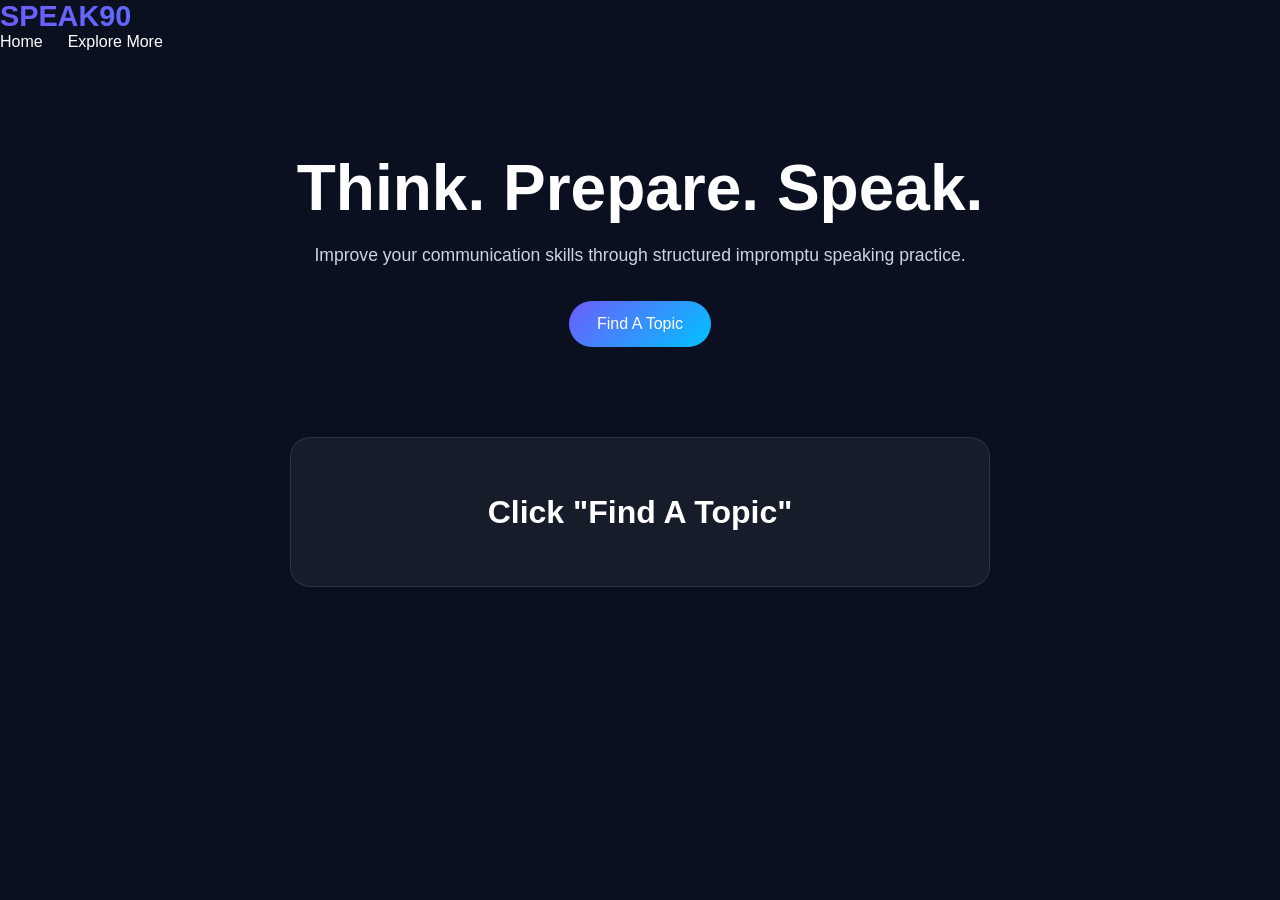
<file: index2.html>
<!DOCTYPE html>
<html lang="en">
<head>
    <meta charset="UTF-8">
    <meta name="viewport" content="width=device-width, initial-scale=1.0">
    <title>Speak90</title>

    <link rel="stylesheet" href="./assets/css/style.css"> 

    <link
        href="https://fonts.googleapispins:wght@300;400;500;600;700&display=swap
</head>

<body>

    

    <!-- Navbar -->
<nav class="navbar">
    <div class="logo">
    SPEAK90
    </div>

    <ul class="nav-links">
        <li>Home</a></li>
        <li>Explore More</a></li>
    </ul>
</nav>


    <section class="hero">

        <h1>Think. Prepare. Speak.</h1>
        <p>
            Improve your communication skills through
            structured impromptu speaking practice.
        </p>
        <button id="findTopicBtn" class="primary-btn">
            Find A Topic
        </button>
    </section>

    <section class="topic-section">
        <div id="shuffleBox" class="shuffle-box">
            Click "Find A Topic"
        </div>

        <div id="actionButtons" class="action-buttons hidden">

            <button id="prepareBtn" class="secondary-btn">
                Prepare for this Topic
            </button>

            <button id="speakBtn" class="primary-btn">
                Speak on this Topic
            </button>

        </div>

    </section>

    <script src="./assets/js/topic.js"></script>
    <script src="./assets/js/app.js"></script>

</body>
</html>
</file>
<file: assets/css/style.css>
/* =========================
   GLOBAL
========================= */

*{
    margin:0;
    padding:0;
    box-sizing:border-box;
    font-family:'Poppins',sans-serif;
}

body{
    background:#0B1020;
    color:white;
    min-height:100vh;
}

/* =========================
   NAVBAR
========================= */

.navbar{
    display:flex;
    justify-content:space-between;
    align-items:center;
    padding:20px 8%;
}

.logo{
    font-size:1.8rem;
    font-weight:700;

    background:linear-gradient(
        45deg,
        #6D5DFC,
        #00C2FF
    );

    -webkit-background-clip:text;
    -webkit-text-fill-color:transparent;
}

.nav-links{
    display:flex;
    list-style:none;
    gap:25px;
}

.nav-links a{
    text-decoration:none;
    color:white;
    transition:.3s;
}

.nav-links a:hover{
    color:#00C2FF;
}

/* =========================
   HERO SECTION
========================= */

.hero{
    text-align:center;
    margin-top:80px;
    padding:20px;
}

.hero h1{
    font-size:4rem;
    margin-bottom:20px;
}

.hero p{
    font-size:1.1rem;
    color:#cbd5e1;
    margin-bottom:35px;
}

/*============================
Brand
===========================*/
.brand-section{
    display:flex;
    align-items:center;
    gap:15px;
}

.creator-badge{
    display:flex;
    align-items:center;
    gap:10px;
}

.creator-badge span{
    color:#cbd5e1;
    font-size:0.9rem;
}

.instagram-btn{
    display:flex;
    align-items:center;
    gap:8px;

    padding:6px 12px;

    border:1px solid rgba(255,255,255,0.15);
    border-radius:25px;

    text-decoration:none;
    color:white;
    font-size:0.85rem;
    font-weight:500;

    transition:0.3s ease;
}

.instagram-btn i{
    color:#E1306C;
}

.instagram-btn:hover{
    border-color:#E1306C;
    transform:translateY(-2px);
}

/* =========================
   BUTTONS
========================= */

.primary-btn,
.secondary-btn{
    border:none;
    padding:14px 28px;
    border-radius:15px;
    cursor:pointer;
    font-size:1rem;
    transition:.3s;
    border-radius:40px;
}

.primary-btn{
    background:linear-gradient(
        135deg,
        #6D5DFC,
        #00C2FF
    );
    color:white;
}

.secondary-btn{
    background:#131C31;
    color:white;
    border:1px solid #2a3658;
}

.primary-btn:hover,
.secondary-btn:hover{
    transform:translateY(-3px);
}

/* =========================
   TOPIC SECTION
========================= */

.topic-section{
    margin-top:70px;
    display:flex;
    flex-direction:column;
    align-items:center;
    gap:25px;
}

.shuffle-box{
    width:700px;
    max-width:90%;
    min-height:150px;

    background:rgba(255,255,255,.05);
    backdrop-filter:blur(12px);

    border:1px solid rgba(255,255,255,.1);
    border-radius:20px;

    display:flex;
    justify-content:center;
    align-items:center;

    text-align:center;

    font-size:2rem;
    font-weight:600;

    padding:20px;
}

.action-buttons{
    display:flex;
    gap:15px;
}

.hidden{
    display:none;
}


.hidden{
    display:none;
}

#timerSection,
#countdownSection,
#speechSection,
#completeSection{
    text-align:center;
    margin-top:50px;
    padding:20px;
}

.progress-container{
    position:relative;
    width:220px;
    height:220px;
    margin:30px auto;
}

.progress-ring{
    transform:rotate(-90deg);
}

.progress-ring{
    overflow:visible;
}

.progress-bg{
    fill:none;
    stroke:#1f2a44;
    stroke-width:12;
}

.progress-ring-circle{
    fill:none;
    stroke:#00C2FF;
    stroke-width:12;
    stroke-linecap:round;

    stroke-dasharray:565.48;
    stroke-dashoffset:0;

    transition:stroke-dashoffset .5s linear;
}

.timer-text{
    position:absolute;
    top:50%;
    left:50%;

    transform:translate(-50%,-50%);

    font-size:2rem;
    font-weight:700;
}

#speechStage{
    color:#00C2FF;
    margin-top:20px;
}

/* ==========================
   TOPIC BANNER
========================== */

.topic-banner{

    width:90%;
    max-width:900px;

    margin:25px auto;

    padding:15px 25px;

    text-align:center;

    background:rgba(255,255,255,0.05);

    backdrop-filter:blur(12px);

    border:1px solid rgba(255,255,255,0.1);

    border-radius:16px;
}

.topic-banner h2{

    font-size:1.5rem;
    color:#00C2FF;

    word-break:break-word;
}

#prepareSection{
    margin-top:60px;
}

/* =========================
   FOOTER
========================= */

.footer{
    margin-top:100px;
    padding:30px 20px;

    background:rgba(19, 28, 49, 0.8);

    border-top:1px solid rgba(255,255,255,.08);

    text-align:center;
    border-radius:40px;
}

.footer-content{
    max-width:1000px;
    margin:auto;
}

.footer-logo{
    font-size:2rem;
    font-weight:700;

    background:linear-gradient(
        135deg,
        #6D5DFC,
        #00C2FF
    );

    -webkit-background-clip:text;
    -webkit-text-fill-color:transparent;

    margin-bottom:10px;
}

.footer-text{
    color:#cbd5e1;
    margin-bottom:20px;
    font-size:.95rem;
}

.footer-links{
    display:flex;
    justify-content:center;
    gap:30px; 

    margin-bottom:20px;
}

.footer-links a{
    text-decoration:none;
    color:white;
    transition:.3s ease;
}

.footer-links a:hover{
    color:#00C2FF;
}

.footer-copy{
    color:#94a3b8;
    font-size:.85rem;
}

.countdown-actions{
    margin-top:20px;
}

.speech-title{
    margin-bottom:20px;
}

#completeSection{
    text-align:center;
}

/* ===========================
   SPEAK PAGE
=========================== */

.countdown-actions{
    margin-top:20px;
}

.speech-title{
    margin-bottom:20px;
}

#countdownSection,
#speechSection,
#completeSection{
    text-align:center;
    padding:20px;
}

#speechStage{
    margin-top:20px;
    color:#00C2FF;
    font-weight:600;
    font-size:1.2rem;
}

#completeSection h1{
    margin-bottom:25px;
}


/* Disabled +5 Button */

/* #addFiveBtn:disabled{

    opacity:.7;

    cursor:not-allowed;

    transform:none;
} */

#addFiveBtn:disabled{

    opacity:0.6;

    cursor:not-allowed;

    background:#334155;

    border:1px solid #475569;

    color:#cbd5e1;

    transform:none;
}


/* ===========================
   TABLET
=========================== */

@media screen and (max-width:768px){

    .progress-container{
        width:190px;
        height:190px;
    }

    .timer-text{
        font-size:1.6rem;
    }

    #speechStage{
        font-size:1rem;
    }
}


/* ===========================
   MOBILE
=========================== */

@media screen and (max-width:480px){

    #countdownSection,
    #speechSection,
    #completeSection{

        padding:15px;
    }

    .progress-container{
        width:160px;
        height:160px;
    }

    .timer-text{
        font-size:1.3rem;
    }

    #speechStage{
        font-size:.9rem;
        line-height:1.5;
    }

    #addFiveBtn{
        width:100%;
        max-width:250px;
    }

}

/* ==========================
   TIMER SCREENS
========================== */

#prepareSection,
#timerSection,
#speechSection,
#completeSection{
    text-align:center;
    margin-top:60px;
    padding:20px;
}

#prepareSection h2,
#speechSection h2,
#timerTitle{
    margin-bottom:20px;
}

#prepTimeSelect{
    padding:12px 20px;
    border:none;
    border-radius:12px;
    margin:20px;
    font-size:1rem;
    width:220px;
    max-width:90%;
    text-align:center;
}

.progress-container{
    position:relative;
    width:220px;
    height:220px;
    margin:30px auto;
}

.progress-ring{
    width:100%;
    height:100%;
    transform:rotate(-90deg);
}

.progress-bg{
    fill:none;
    stroke:#1f2a44;
    stroke-width:12;
}

.progress-ring-circle{
    fill:none;
    stroke:#00C2FF;
    stroke-width:12;
    stroke-linecap:round;
    stroke-dasharray: 565.48;
    stroke-dashoffset: 0;
    transition: stroke-dashoffset 0.5s linear;
}

.timer-text{
    position:absolute;
    top:50%;
    left:50%;
    transform:translate(-50%, -50%);

    font-size:2rem;
    font-weight:700;
}

#speechTopic{
    font-size:2rem;
    margin-bottom:20px;
}

#speechStage{
    margin-top:20px;
    color:#00C2FF;
    font-size:1.2rem;
    font-weight:600;
}

#completeSection h1{
    margin-bottom:30px;
}

/* ==========================
   TABLET
========================== */

@media screen and (max-width:768px){

    #prepareSection,
    #timerSection,
    #speechSection,
    #completeSection{
        padding:15px;
    }

    .progress-container{
        width:190px;
        height:190px;
    }

    .timer-text{
        font-size:1.7rem;
    }

    #speechTopic{
        font-size:1.6rem;
    }

    #speechStage{
        font-size:1rem;
    }

    #prepTimeSelect{
        width:200px;
        font-size:0.95rem;
    }
}

/* ==========================
   MOBILE
========================== */

@media screen and (max-width:480px){

    #prepareSection,
    #timerSection,
    #speechSection,
    #completeSection{
        margin-top:40px;
        padding:10px;
    }

    .progress-container{
        width:160px;
        height:160px;
    }

    .timer-text{
        font-size:1.4rem;
    }

    #speechTopic{
        font-size:1.3rem;
        line-height:1.4;
        padding:0 10px;
    }

    #speechStage{
        font-size:0.9rem;
        padding:0 10px;
    }

    #prepTimeSelect{
        width:180px;
        padding:10px;
        font-size:0.9rem;
    }

    #completeSection h1{
        font-size:1.8rem;
    }

    #completeSection button{
        width:90%;
        max-width:300px;
    }
}

/* ==========================
   LARGE SCREENS
========================== */

@media screen and (min-width:1440px){

    .progress-container{
        width:260px;
        height:260px;
    }

    .timer-text{
        font-size:2.3rem;
    }

    #speechTopic{
        font-size:2.3rem;
    }
}

/* =========================
   TABLET total
========================= */

@media screen and (max-width: 768px){

    .navbar{
        flex-direction:column;
        gap:15px;
        padding:20px;
    }

    .nav-links{
        gap:20px;
    }

    .hero h1{
        font-size:2.8rem;
    }

    .hero p{
        font-size:1rem;
    }

    .shuffle-box{
        font-size:1.5rem;
        min-height:130px;
    }

    .action-buttons{
        flex-direction:column;
        width:90%;
        max-width:350px;
    }

    .primary-btn,
    .secondary-btn{
        width:100%;
    }

    .footer-links{
        flex-direction:column;
        gap:15px;
    }
}

/* =========================
   MOBILE Total
========================= */

@media screen and (max-width: 480px){

    .logo{
        font-size:1.5rem;
    }

    .hero{
        margin-top:50px;
    }

    .hero h1{
        font-size:2rem;
        line-height:1.2;
    }

    .hero p{
        font-size:.9rem;
    }

    .shuffle-box{
        font-size:1.2rem;
        min-height:120px;
        padding:15px;
    }

    .footer-logo{
        font-size:1.6rem;
    }

    .footer-text{
        font-size:.9rem;
    }

    .footer-copy{
        font-size:.75rem;
    }
}


/* ==========================
   TIME BUTTONS
========================== */

.time-buttons{
    display:flex;
    justify-content:center;
    align-items:center;
    flex-wrap:wrap;
    gap:15px;

    margin:30px 0;
}

.time-btn{

    background:#131C31;

    color:white;

    border:1px solid #2a3658;

    padding:14px 22px;

    border-radius:14px;

    cursor:pointer;

    transition:.3s ease;
}

.time-btn:hover{
    transform:translateY(-3px);
}

.time-btn.active{

    background:linear-gradient(
        135deg,
        #6D5DFC,
        #00C2FF
    );

    border:none;
}

/*========================
Brand Responsive 
=========================*/
@media screen and (max-width:768px){

    .brand-section{
        flex-direction:column;
        gap:8px;
    }

    .creator-badge{
        flex-wrap:wrap;
        justify-content:center;
    }

}

/* ====================================
   RESPONSIVE - TABLET
==================================== */

@media screen and (max-width: 768px){

    .navbar{
        flex-direction:column;
        gap:15px;
        padding:20px;
    }

    .creator-badge{
        flex-wrap:wrap;
        justify-content:center;
    }

    .nav-links{
        gap:20px;
    }

    #topicTitle{
        font-size:1.8rem;
        padding:0 15px;
    }

    #prepareSection h2{
        font-size:1.4rem;
    }

    .time-buttons{
        display:flex;
        flex-wrap:wrap;
        justify-content:center;
        gap:12px;
    }

    .time-btn{
        min-width:100px;
    }

    .progress-container{
        width:190px;
        height:190px;
    }

    .progress-ring{
        width:190px;
        height:190px;
    }

    .timer-text{
        font-size:1.7rem;
    }

    #speechTopic{
        font-size:1.6rem;
        padding:0 15px;
    }

    #speechStage{
        font-size:1rem;
        padding:0 15px;
    }

    #completeSection h1{
        font-size:2rem;
    }
}

/* ====================================
   RESPONSIVE - MOBILE
==================================== */

@media screen and (max-width: 480px){

    .navbar{
        padding:15px;
    }

    .logo{
        font-size:1.5rem;
    }

    .creator-badge{
        flex-direction:column;
        gap:8px;
    }

    .nav-links{
        flex-wrap:wrap;
        justify-content:center;
        gap:15px;
    }

    #prepareSection,
    #timerSection,
    #countdownSection,
    #speechSection,
    #completeSection{
        padding:15px;
        margin-top:30px;
    }

    #topicTitle{
        font-size:1.4rem;
        line-height:1.5;
    }

    #prepareSection h2{
        font-size:1.2rem;
    }

    .time-buttons{
        display:grid;
        grid-template-columns:repeat(2,1fr);
        gap:10px;
        width:100%;
        max-width:300px;
        margin:20px auto;
    }

    .time-btn{
        width:100%;
        padding:12px;
    }

    .primary-btn,
    .secondary-btn{
        width:100%;
        max-width:300px;
    }

    .progress-container{
        width:160px;
        height:160px;
    }

    .progress-ring{
        width:160px;
        height:160px;
    }

    .timer-text{
        font-size:1.3rem;
    }

    #speechTopic{
        font-size:1.3rem;
        line-height:1.4;
    }

    #speechStage{
        font-size:0.9rem;
        line-height:1.6;
    }

    #completeSection h1{
        font-size:1.6rem;
    }
}

/* ====================================
   LARGE DESKTOPS
==================================== */

@media screen and (min-width: 1400px){

    .progress-container{
        width:260px;
        height:260px;
    }

    .progress-ring{
        width:260px;
        height:260px;
    }

    .timer-text{
        font-size:2.4rem;
    }

    #speechTopic{
        font-size:2.3rem;
    }

    #speechStage{
        font-size:1.3rem;
    }
}


@media screen and (max-width:480px){

    .topic-banner{
        width:95%;
        padding:12px;
    }

    .topic-banner h2{
        font-size:1.1rem;
    }

}
</file>
